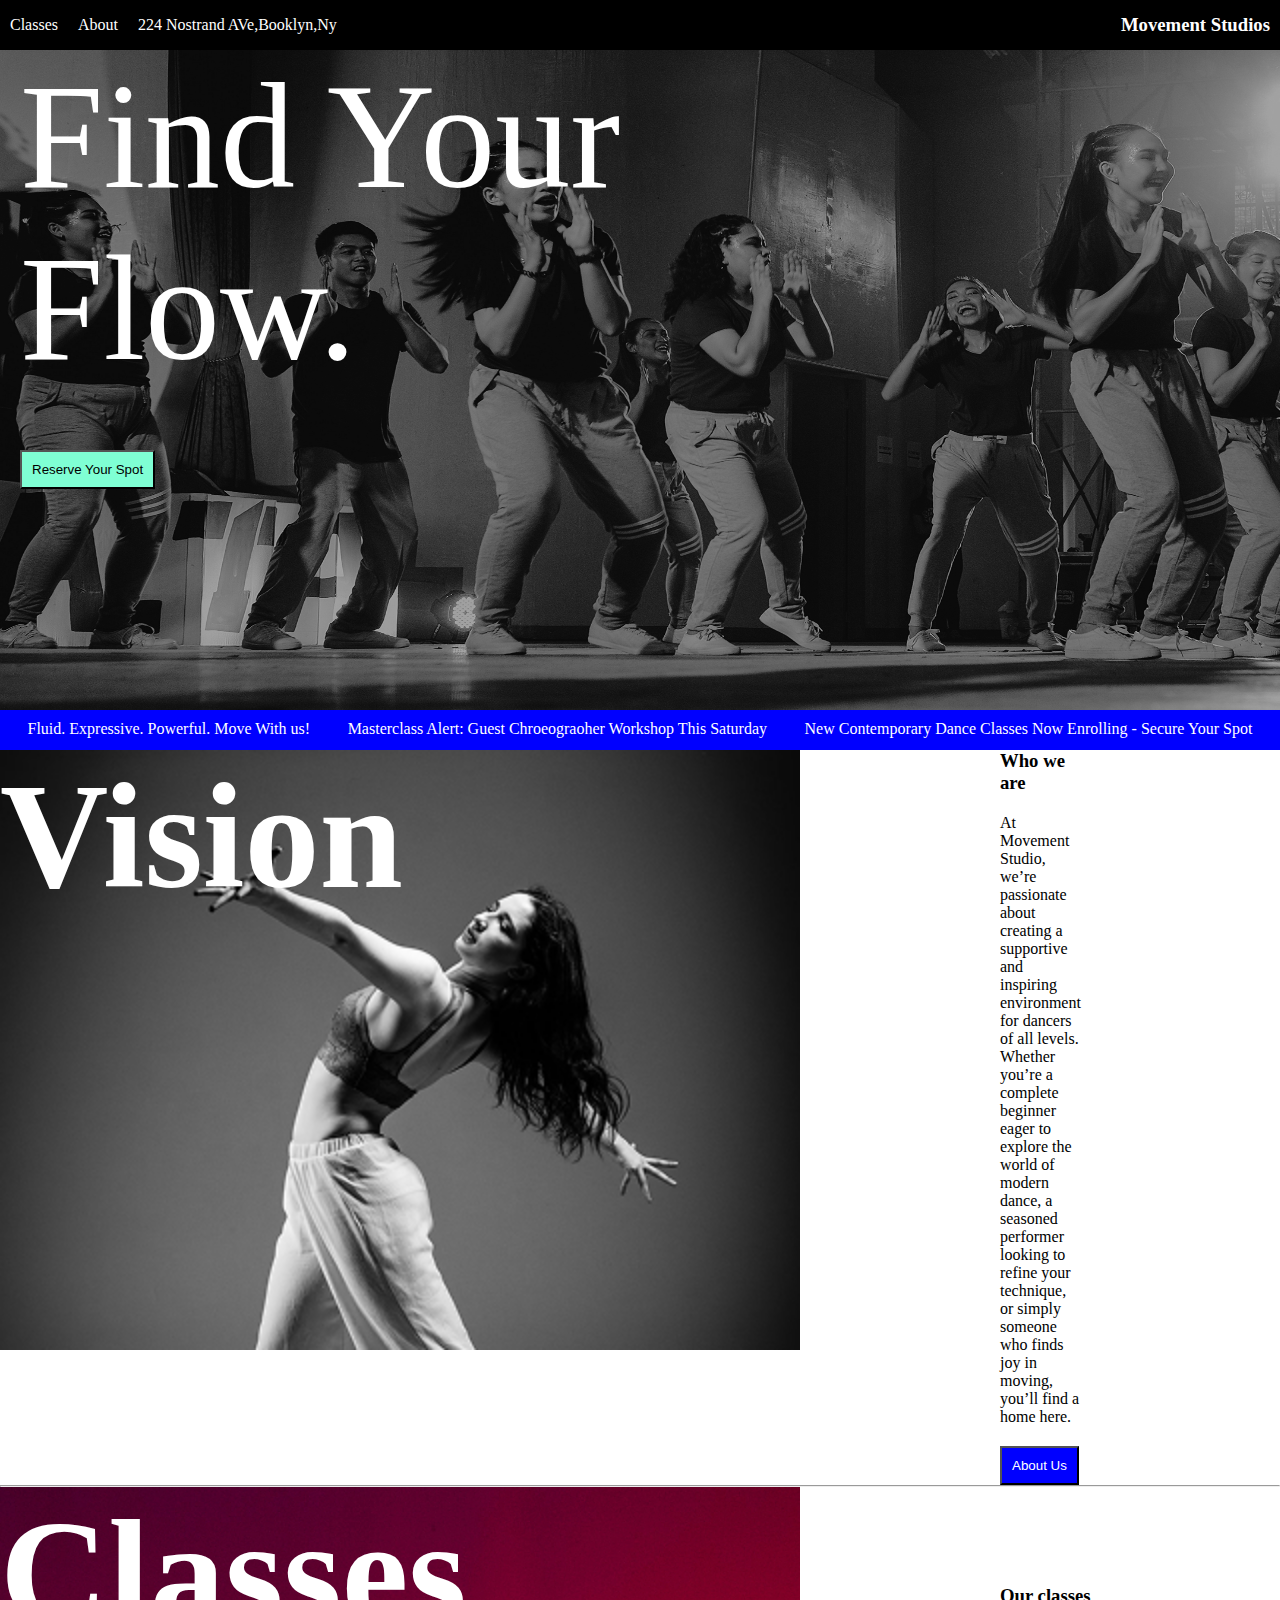
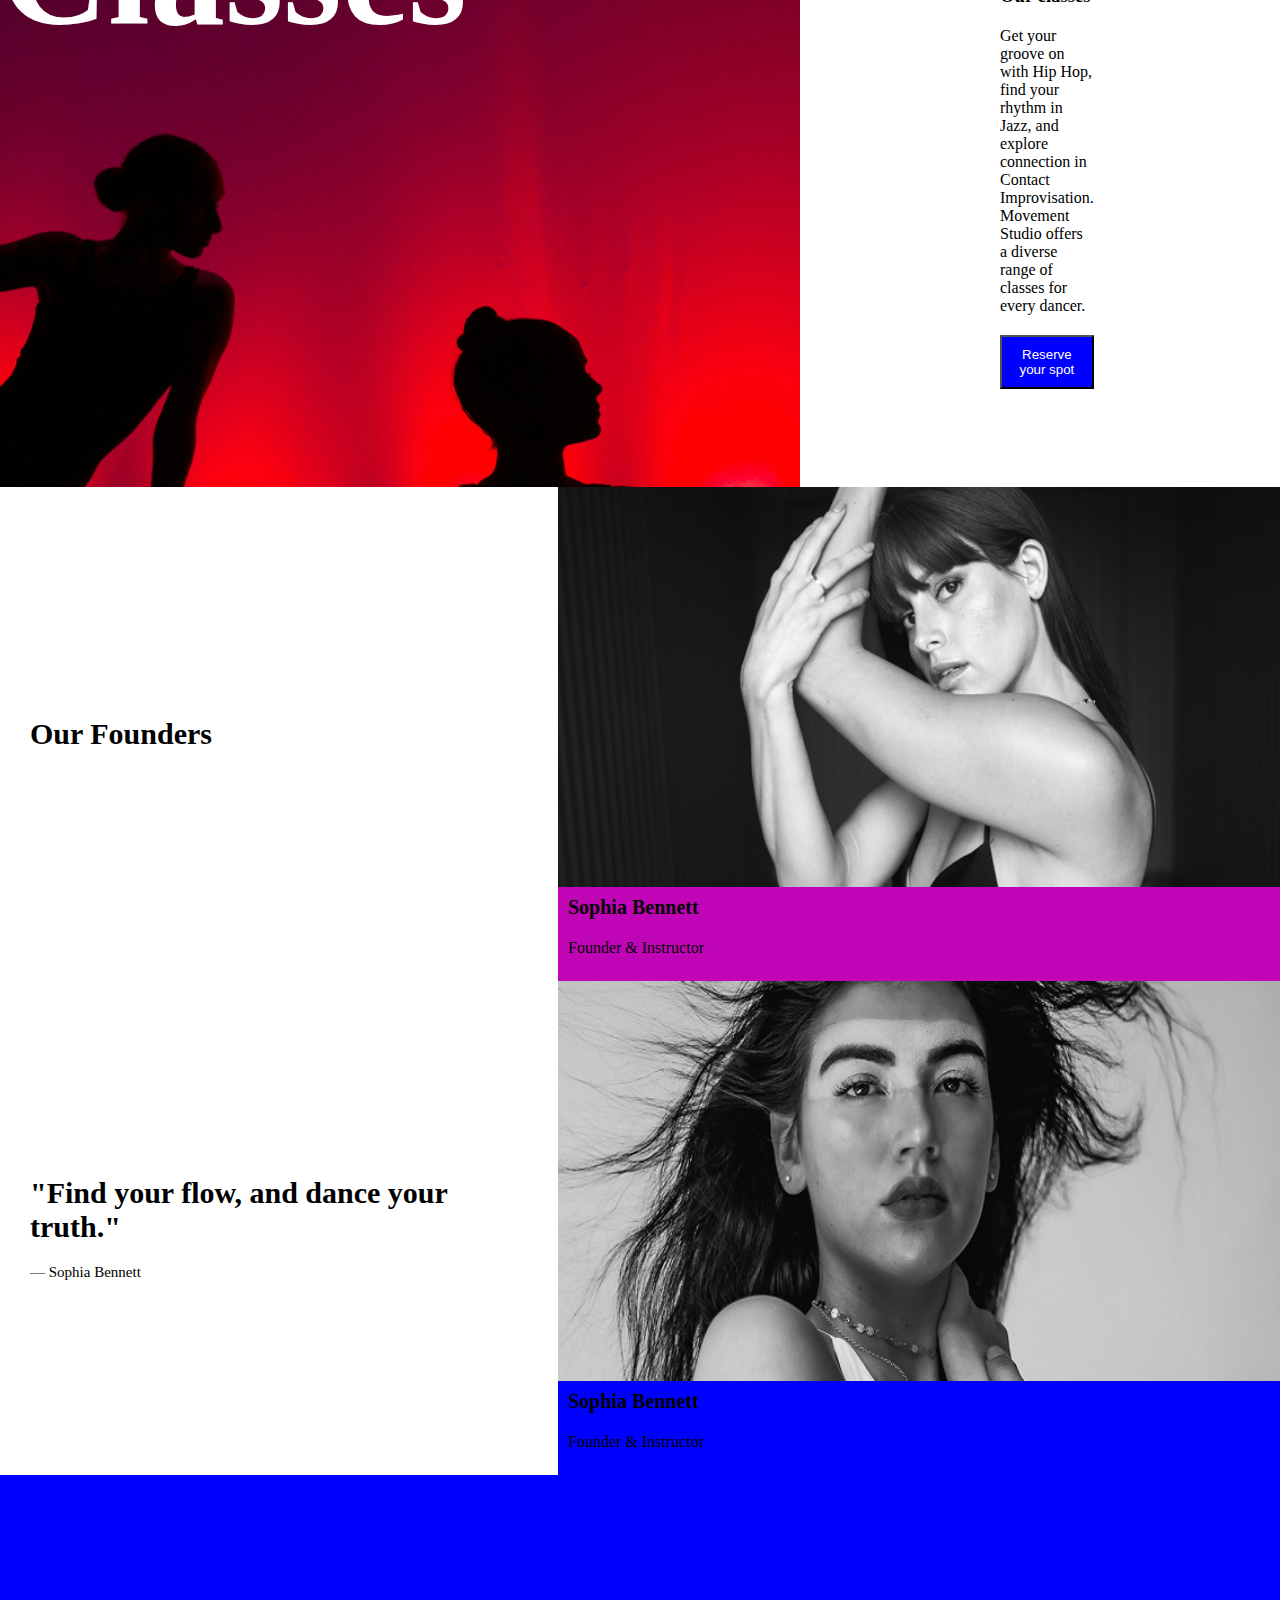
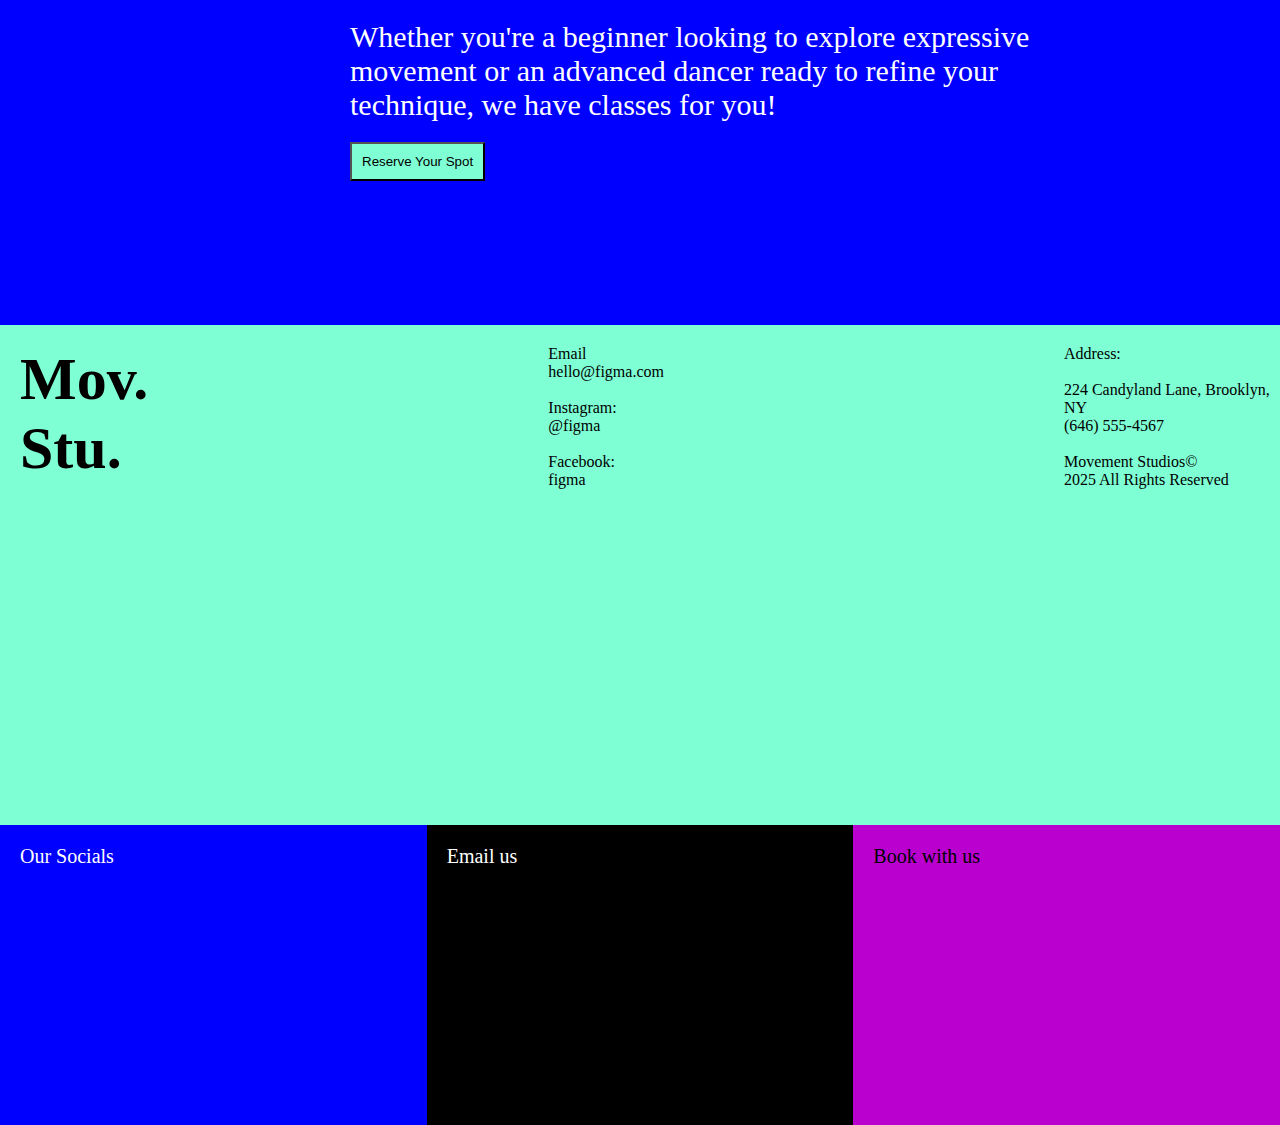
<file: dance.html>
<!DOCTYPE html>
<html lang="en">
<head>
    <meta charset="UTF-8">
    <meta name="viewport" content="width=device-width, initial-scale=1.0">
    <title>Document</title>
    <link rel="stylesheet" href="dance.css">
</head>
<body>
    
  <nav>

    <div class="navbar">

        <ul class="list">
            <li><a href="#" class="navlink">Classes</a></li>
            <li><a href="#" class="navlink">About</a></li>
            <li><a href="#" class="navlink">224 Nostrand AVe,Booklyn,Ny</a></li>
        </ul>

        <h3 id="logo">Movement Studios</h3>

    </div>
  </nav>

<div class="image1">

    <p class="heading1">Find Your <br> Flow.</p>

    <button class="btn1">Reserve Your Spot</button>

</div>

<div class="rectangle">

    <p class="text">Fluid. Expressive. Powerful. Move With us!</p>
    <p class="text">Masterclass Alert: Guest Chroeograoher Workshop This Saturday</p>
    <p class="text">New Contemporary Dance Classes Now Enrolling - Secure Your Spot</p>

</div>

<div class="container">

<div class="image2">

    <p class="heading2">Vision</p>

</div>

<div class="text2">

<h3 class="heading3">Who we are</h3>

<p class="para1">At Movement Studio, we’re passionate about creating a supportive and inspiring environment for dancers of all levels. Whether you’re a complete beginner eager to explore the world of modern dance, a seasoned performer looking to refine your technique, or simply someone who finds joy in moving, you’ll find a home here.</p>

<button class="btn2">About Us</button>

</div>


</div>
<hr>
<div class="container">
    <div class="image3">
        
        <p class="heading2">Classes</p>

    </div>
        <div class="text2">
            <h3 class="heading3">Our classes</h3>
            <p class="para1">Get your groove on with Hip Hop, find your rhythm in Jazz, and explore connection in Contact Improvisation. Movement Studio offers a diverse range of classes for every dancer.</p>
            <button class="btn2">Reserve your spot</button>
    </div>
    
</div>

<div class="container1">


     <p class="para3">Our Founders</p>

     <div>
     <img src="./images/Founder card 1.png" alt="image" class="image4">
     <div class="box1">
         <p class="p1">Sophia Bennett</p>
         <p class="p2">Founder & Instructor</p>
     </div>
    
    </div>
</div>

<div class="container1">

 <div id="right">
     <p class="para3">"Find your flow, and dance your  <br> truth."</p>
<p id="p4">— Sophia Bennett</p>
 </div>

     <div>
     <img src="./images/Founder image.png" alt="image" class="image4">
     <div class="box2">
         <p class="p1">Sophia Bennett</p>
         <p class="p2">Founder & Instructor</p>
     </div>
    
    </div>
</div>

<div class="container3">

    <p class="para5">Whether you're a beginner looking to explore expressive <br> movement or an advanced dancer ready to refine your <br> technique, we have classes for you!  </p>
    <button class="btn3">Reserve Your Spot</button>


</div>

<div class="container4">
<div class="box3">
              
    <div><p class="para6">Mov. <br> Stu.</p></div>
    <div><p class="para7">Email <br>
        hello@figma.com  <br><br>
        Instagram: <br>
        @figma  <br><br>
        Facebook: <br>
        figma  <br> <br></p></div>
        <div><p class="para7">Address: <br> <br>
224 Candyland Lane, Brooklyn, NY <br>
(646) 555-4567 <br><br>
Movement Studios© <br>
2025 All Rights Reserved<br></div>



</div>

<div class="box4">


    <div class="sqr b1"><a href="#" class="link">Our Socials</a></div>
    <div class="sqr b2"><a href="#" class="link">Email us</a></div>
    <div class="sqr b3"><a href="#" class="link2">Book with us</a></div>





</div>





</div>

</body>
</html>
</file>
<file: dance.css>
*{
    margin: 0px;
    padding: 0px;

}

.navbar{
    display: flex;
    flex-direction:row;
    background-color: black;
    justify-content: space-between;
    align-items: center;
    height: 50px;
}
.list{
    display: flex;
    flex-direction: row;
    list-style-type:none;
    color: white;
    justify-content: space-evenly;

}
#logo{
    color: white;
    margin-right: 10px;
}
.navlink{
    margin: 10px;
    text-decoration: none;
    color: white;
}
.image1{
    background-image: url(./images/Header\ section.png);
    background-repeat: no-repeat;
    background-size: 100% 100%;
    background-position:center;
    width: 1521px;
    height: 660px;
    display: flex;
    flex-direction: column;
    justify-content: start;
    align-items: start;
}
.heading1{
    color: white;
    font-size: 150px;
    position: absolute;
    margin-left: 20px;
}
.btn1{
    background-color: aquamarine;
    padding: 10px;
    margin-top: 400px;
    margin-left: 20px;
}
.rectangle{
    background-color: blue;
    display: flex;
    flex-direction: row;
    align-content: center;
    justify-content: space-evenly;
    height: 40px;
}
.text{
     color: white;
     padding: 10px;
}
.container{
    display: flex;
    flex-direction: row;
}
.image2{
   
   background-image: url(./images/Title\ container.png);
    background-repeat: no-repeat;
    background-size: cover;
    background-position:center; 
    display: flex;
    flex-direction: row;
    flex-shrink: 0;
    height: 600px;
    width: 800px;

}
.text2{
    display: flex;
    flex-direction: column;
    align-items: start;
    justify-content: center;
    margin-left: 200px;
    margin-right: 200px;
    gap: 20px;
}
.btn2{
    background-color: blue;
    color: white;
    padding: 10px;

}
.image3{
    background-image: url(./images/Title\ container.jpg);
    background-repeat: no-repeat;
    background-size: cover;
    display: flex;
    flex-direction: row;
    flex-shrink: 0;
    height: 600px;
    width: 800px;
}
.heading2{
    color: white;
    font-size: 150px;
    font-weight: 700;
}
.image4{
    width: 722px;
    height: 400px;
}
.container1{
    display: flex;
    flex-direction: row;
    justify-content: space-between;
}
.para3{
    align-content: center;
    font-size: 30px;
    font-weight: 700;
    margin-left: 30px;
}
.box1{
    width: 722px;
    height: 100px;
    background-color: rgb(191, 5, 182);
    margin-top: -10px ;
}
.p1{
    padding:15px 10px 10px 10px;
    font-size: 20px;
    font-weight: bold;
}
.p2{
    padding: 10px;
}
.box2{
     width: 722px;
    height: 100px;
    background-color:blue;
    margin-top: -10px ;
}
#p4{
    font-size: 15px;
    font-weight: 200;
    margin-left: 30px;
    margin-top: 20px
}
#right{
    align-content: center;
}
.container3{
    background-color: blue;
    display: flex;
    flex-direction: column;
    justify-content: center;
    height: 450px;
    align-items: start;
    gap: 20px;
}
.btn3{
     background-color: aquamarine;
    padding: 10px;
    margin-left: 350px;
}
.para5{
      margin-left: 350px;
      font-size: 30px;
      color: white;
      font-weight: 500;
}
.container4{
    display: flex;
    flex-direction:column;
    height: 800px;
    justify-content: space-between;
    background-color: aquamarine;
}
.box3{
    margin-top: 20px;
    display: flex;
    flex-direction: row;
    height: 350px;
    gap: 400px
}
.box4{
    display: flex;
    flex-direction: row;
}
.para6{
    font-size: 60px;
    font-weight: 900;
    color: black;
    padding-left: 20px;

}
.sqr{
    width: 550px;
    height: 300px;
}
.b1{
    background-color: blue;
}
.b2{
    background-color: black;
}
.b3{
    background-color: rgb(186, 0, 207);
}
.link{
    display: inline-block;
    text-decoration: none;
    padding: 20px;
    font-size: 20px;
    color: white;
}
.link2{
     display: inline-block;
    text-decoration: none;
    padding: 20px;
    font-size: 20px;
    color: black;
}
</file>
